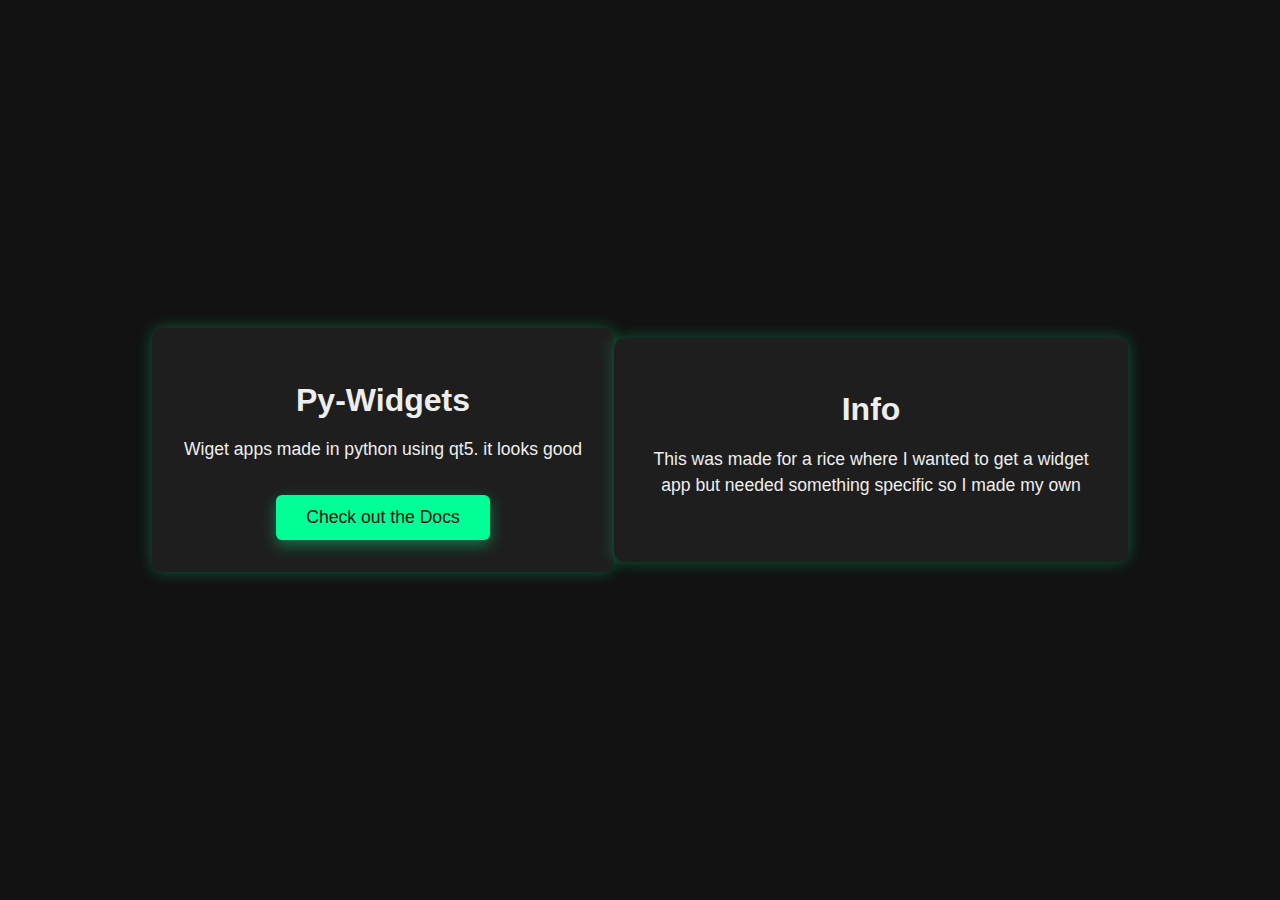
<file: docs/index.html>
<!doctype html>
<html lang="en">
    <head>
        <meta charset="UTF-8" />
        <meta name="viewport" content="width=device-width, initial-scale=1" />
        <title>Py-widgets</title>
        <link rel="stylesheet" href="style.css" />
    </head>
    <body>
        <div class="container">
            <h1>Py-Widgets</h1>
            <p>Wiget apps made in python using qt5. it looks good</p>
            <button id="docsBtn">Check out the Docs</button>
        </div>
        <div class="container">
            <h1>Info</h1>
            <p>
                This was made for a rice where I wanted to get a widget app but
                needed something specific so I made my own
            </p>
        </div>

        <script src="script.js"></script>
    </body>
</html>
</file>
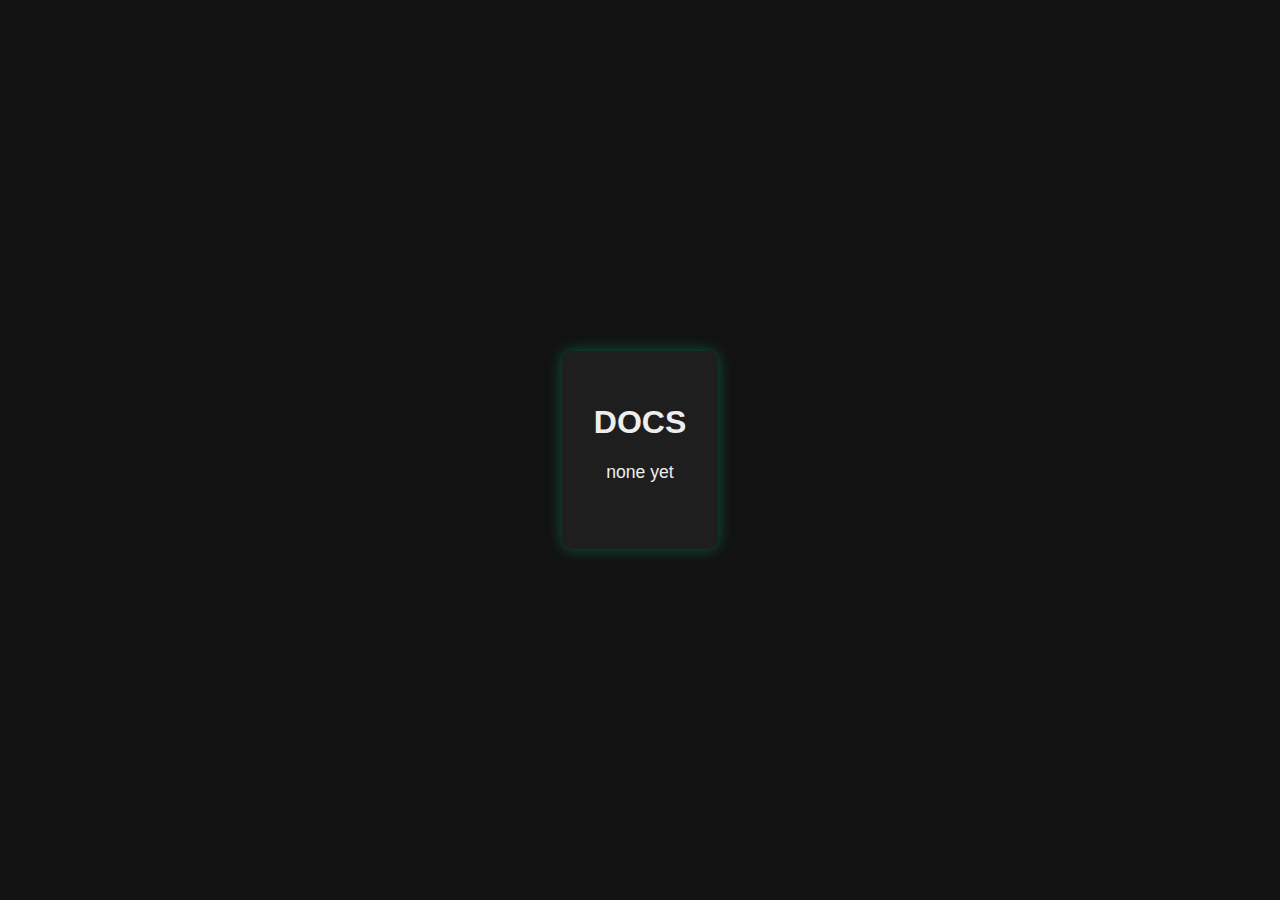
<file: docs/docs.html>
<!doctype html>
<html lang="en">
    <head>
        <meta charset="UTF-8" />
        <meta name="viewport" content="width=device-width, initial-scale=1" />
        <title>Docs</title>
        <link rel="stylesheet" href="style.css" />
    </head>
    <body>
        <div class="container">
            <h1>DOCS</h1>
            <p>none yet</p>
        </div>
    </body>
</html>
</file>
<file: docs/style.css>
/* Basic reset and style */
body {
    font-family: "Segoe UI", Tahoma, Geneva, Verdana, sans-serif;
    background: #121212;
    color: #eee;
    margin: 0;
    display: flex;
    justify-content: center;
    align-items: center;
    height: 100vh;
}

.container {
    text-align: center;
    max-width: 450px;
    padding: 2rem;
    background: #1e1e1e;
    border-radius: 10px;
    box-shadow: 0 0 15px rgba(0, 255, 150, 0.3);
}

h1 {
    margin-bottom: 1rem;
}

p {
    margin-bottom: 2rem;
    font-size: 1.1rem;
    line-height: 1.5;
}

button {
    padding: 12px 30px;
    font-size: 1.1rem;
    border: none;
    border-radius: 6px;
    background-color: #00ff96;
    color: #121212;
    cursor: pointer;
    transition: all 0.3s ease;
    box-shadow: 0 5px 15px rgba(0, 255, 150, 0.4);
}

button:hover {
    background-color: #00d17a;
    transform: scale(1.05);
    box-shadow: 0 8px 20px rgba(0, 209, 122, 0.6);
}
</file>
